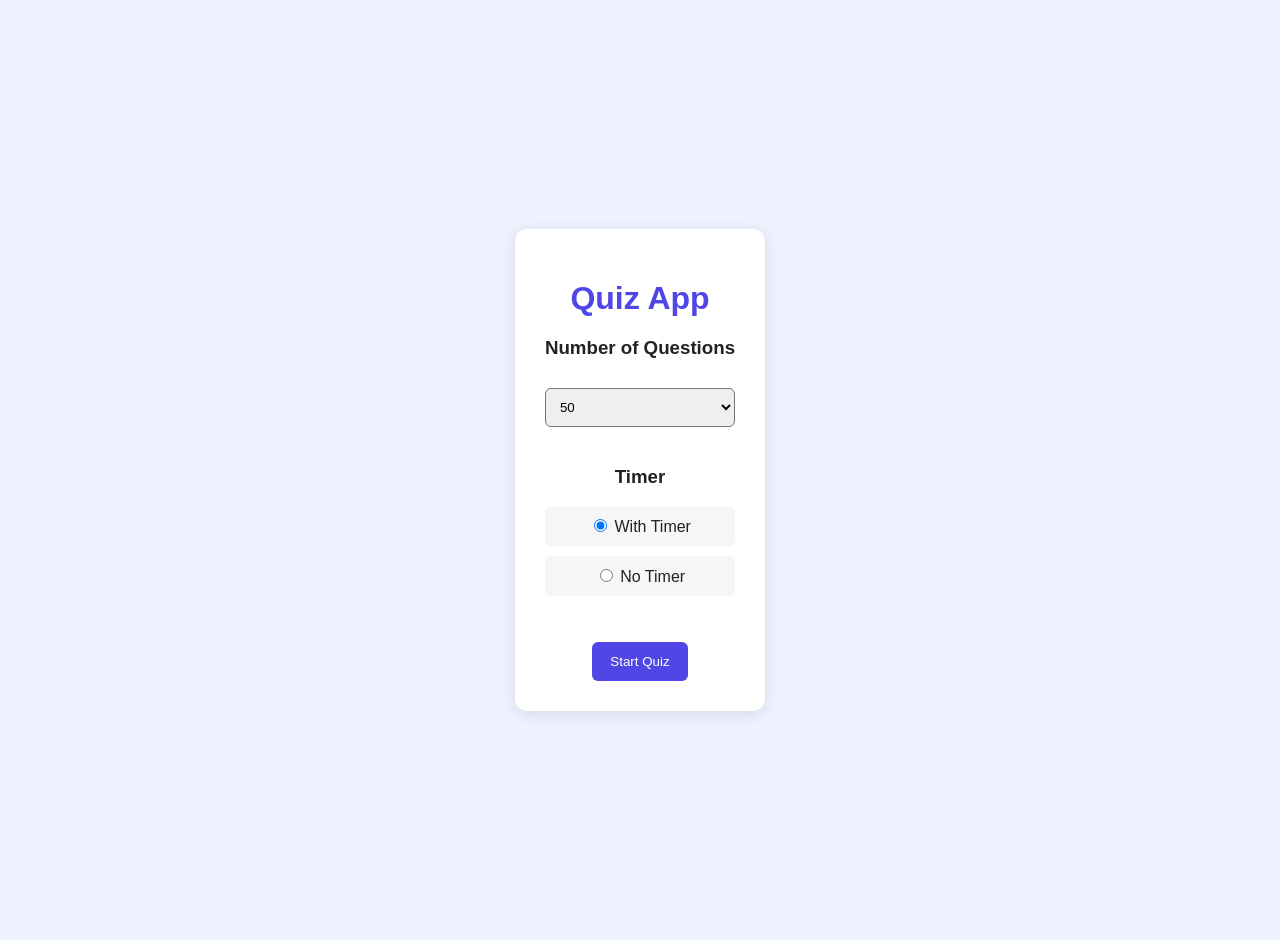
<file: index.html>
<!DOCTYPE html>
<html>
<head>
<meta charset="UTF-8">
<meta name="viewport" content="width=device-width,initial-scale=1">

<link rel="stylesheet" href="common.css">
<link rel="stylesheet" href="home.css">

<title>Quiz</title>
</head>

<body>

<div class="container">
<div class="card">

<h1>Quiz App</h1>

<h3>Number of Questions</h3>

<select id="count">
<option value="50">50</option>
<option value="100">100</option>
</select>

<h3>Timer</h3>

<label>
<input type="radio" name="timer" value="yes" checked>
With Timer
</label>

<label>
<input type="radio" name="timer" value="no">
No Timer
</label>

<br><br>

<button id="start">Start Quiz</button>

</div>
</div>

<script src="home.js"></script>

</body>
</html>
</file>
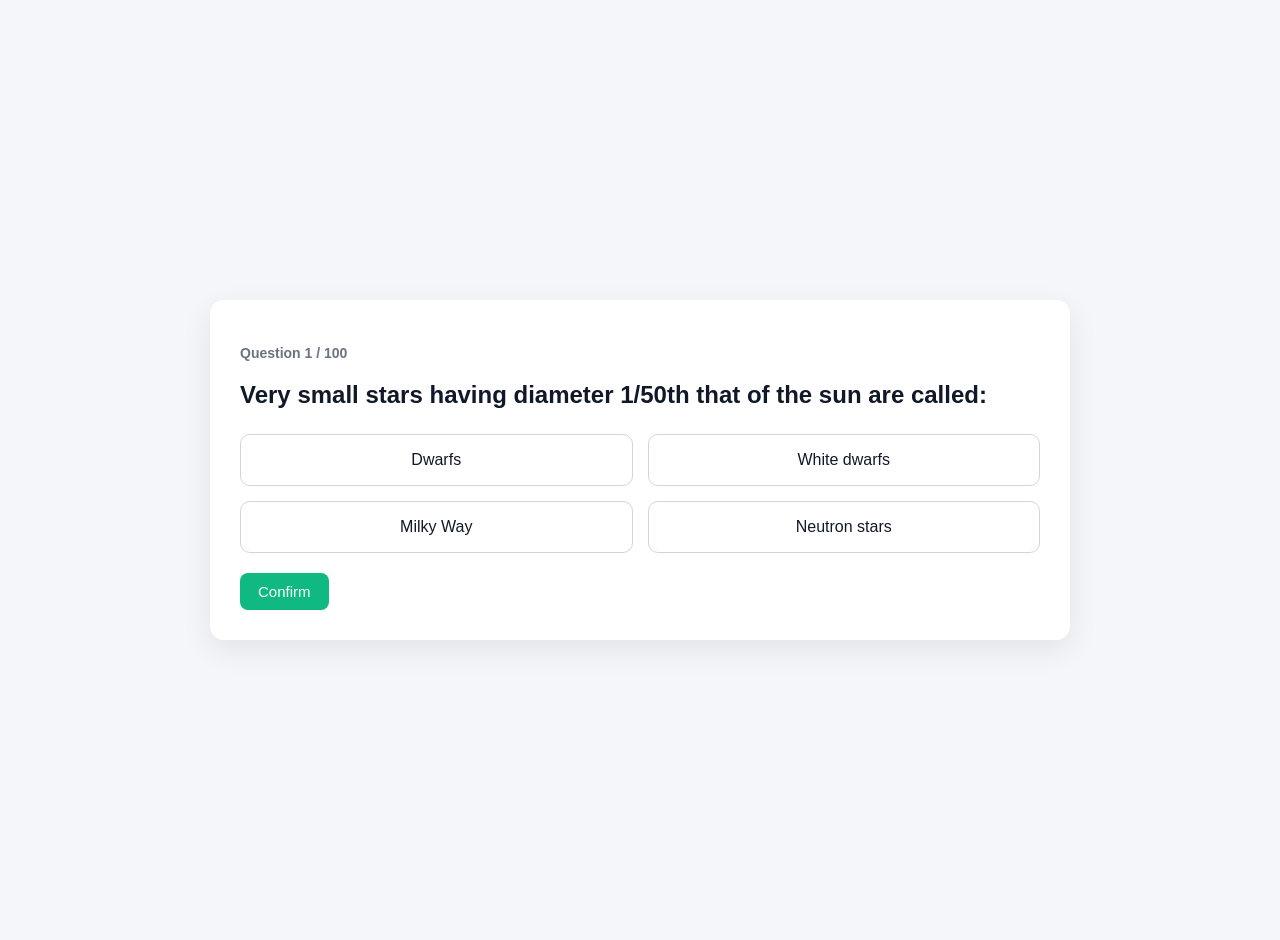
<file: quiz.html>
<!DOCTYPE html>
<html>
<head>
<meta charset="UTF-8">
<meta name="viewport" content="width=device-width">
<link rel="stylesheet" href="common.css">
<link rel="stylesheet" href="quiz.css">
<title>Quiz</title>
</head>

<body>
<div class="container">
  <div class="card">

    <div id="timer"></div>
    <h3 id="progress"></h3>
    <h2 id="question"></h2>

    <div id="options"></div>

    <!-- ONLY ONE BUTTON -->
    <button id="confirm">Confirm</button>

  </div>
</div>

<script src="question.js"></script>
<script src="quiz.js"></script>

</body>
</html>
</file>
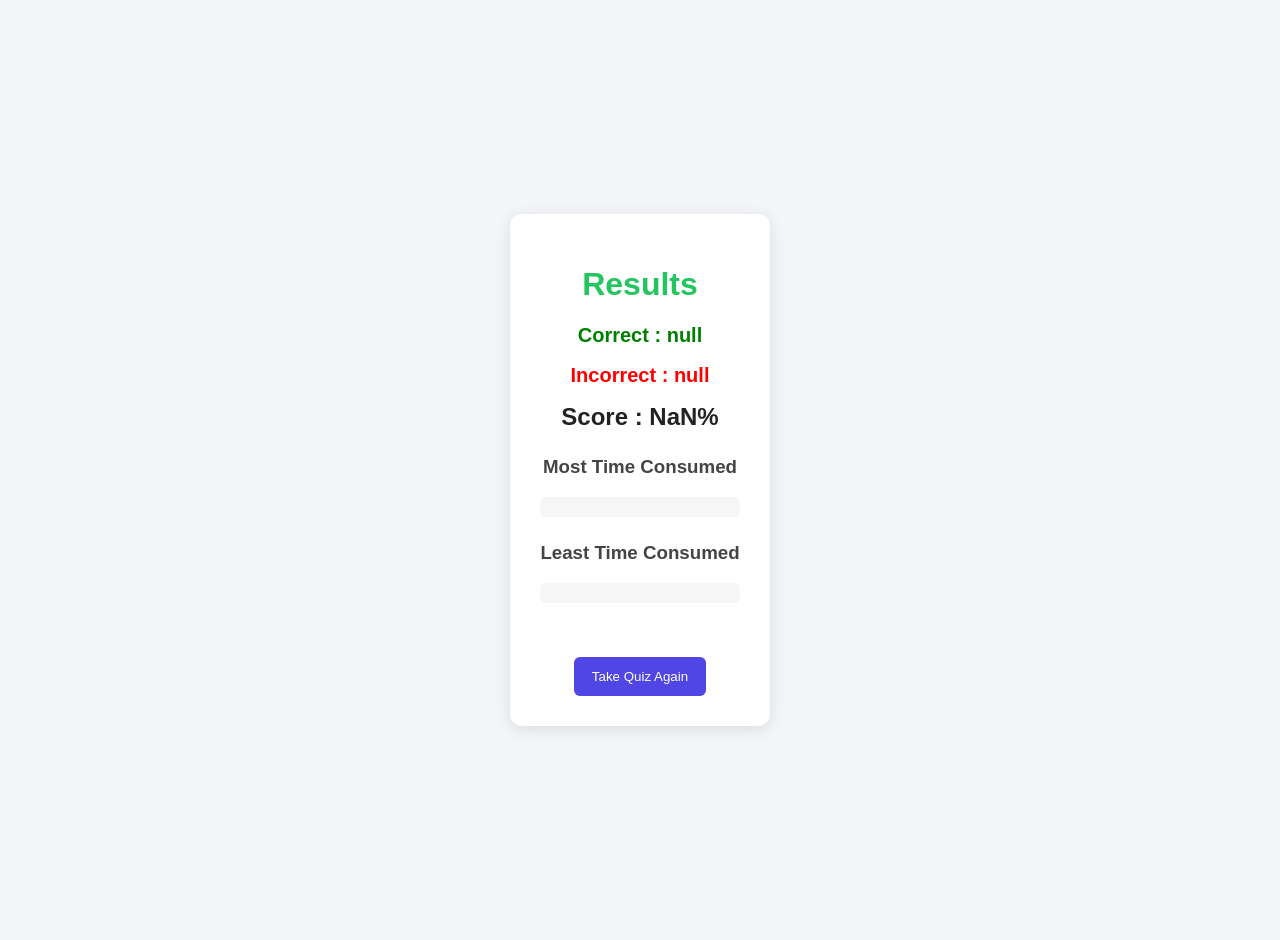
<file: result.html>
<!DOCTYPE html>
<html>
<head>
    <link rel="stylesheet" href="common.css">
<link rel="stylesheet" href="result.css">
</head>
<body>
<div class="container">
<div class="card">
<h1>Results</h1>
<h2 id="correct"></h2>
<h2 id="incorrect"></h2>
<h2 id="score">
</h2>
<h3>
Most Time Consumed
</h3>
<p id="max"></p>
<h3>Least Time Consumed</h3>
<p id="min">
</p>
<br>
<button id="retake">Take Quiz Again</button>
</div>
</div>
<script src="result.js">
</script>
</body>
</html>
</file>
<file: common.css>
body {
    margin: 0;
    font-family: Arial, sans-serif;
    background: #f3f5f9;
    color: #222;
}

/* shared layout */
.container {
    display: flex;
    justify-content: center;
    align-items: center;
    min-height: 100vh;
    padding: 20px;
}

.card {
    background: white;
    padding: 30px;
    border-radius: 12px;
    box-shadow: 0 3px 15px rgba(0,0,0,0.1);
}

/* buttons */
button {
    padding: 12px 18px;
    border: none;
    background: #4f46e5;
    color: white;
    border-radius: 6px;
    cursor: pointer;
}

button:hover {
    opacity: 0.9;
}

/* inputs */
label {
    display: block;
    margin: 10px 0;
    padding: 10px;
    background: #f6f6f6;
    border-radius: 6px;
}
</file>
<file: home.css>
body {
    background: #eef2ff;
}

/* homepage card */
.card {
    max-width: 500px;
    text-align: center;
}

/* title */
h1 {
    color: #4f46e5;
    margin-bottom: 20px;
}

/* select box */
select {
    width: 100%;
    padding: 10px;
    margin: 10px 0 20px;
    border-radius: 6px;
}

/* start button */
.start-btn {
    width: 100%;
}
</file>
<file: quiz.css>
body {
    background: #f4f6f9;
    font-family: Arial, sans-serif;
    margin: 0;
    padding: 0;
}

.container {
    display: flex;
    justify-content: center;
    align-items: center;
    min-height: 100vh;
}

.card {
    width: 100%;
    max-width: 800px;
    background: #ffffff;
    padding: 30px;
    border-radius: 14px;
    box-shadow: 0 10px 30px rgba(0,0,0,0.08);
}

#progress {
    color: #6b7280;
    margin-bottom: 10px;
    font-size: 14px;
}

#timer {
    font-weight: 600;
    color: #ef4444;
    margin-bottom: 15px;
}

/* QUESTION */
#question {
    font-size: 24px;
    margin-bottom: 25px;
    color: #111827;
}

/* OPTIONS GRID (2 per row) */
#options {
    display: grid;
    grid-template-columns: 1fr 1fr;
    gap: 15px;
}

/* OPTION BUTTONS */
#options button {
    display: block;
    width: 100%;
    padding: 16px;
    font-size: 16px;

    background: #ffffff;
    color: #111827;

    border: 1px solid #d1d5db;
    border-radius: 10px;

    cursor: pointer;
    transition: all 0.2s ease;
}

/* HOVER EFFECT */
#options button:hover {
    background: #eef2ff;
    border-color: #6366f1;
    transform: translateY(-2px);
}

/* SELECTED OPTION */
#options button.selected {
    background: #2563eb;
    color: #ffffff;
    border-color: #2563eb;
}

/* BUTTONS */
#confirm,
#next {
    margin-top: 20px;
    padding: 10px 18px;
    font-size: 15px;
    border: none;
    border-radius: 8px;
    cursor: pointer;
    transition: 0.2s;
}

/* CONFIRM BUTTON */
#confirm {
    background: #10b981;
    color: white;
}

#confirm:hover {
    background: #059669;
}
</file>
<file: result.css>
.card {
    max-width: 700px;
    text-align: center;
}

h1 {
    color: #22c55e;
}

#correct {
    color: green;
    font-size: 20px;
}

#incorrect {
    color: red;
    font-size: 20px;
}

#score {
    font-size: 24px;
    font-weight: bold;
    margin: 15px 0;
}

h3 {
    margin-top: 25px;
    color: #444;
}

p {
    background: #f6f6f6;
    padding: 10px;
    border-radius: 6px;
}
#retake {
    margin-top: 20px;
    background: #4f46e5;
}

#retake:hover {
    background: #4338ca;
}
</file>
